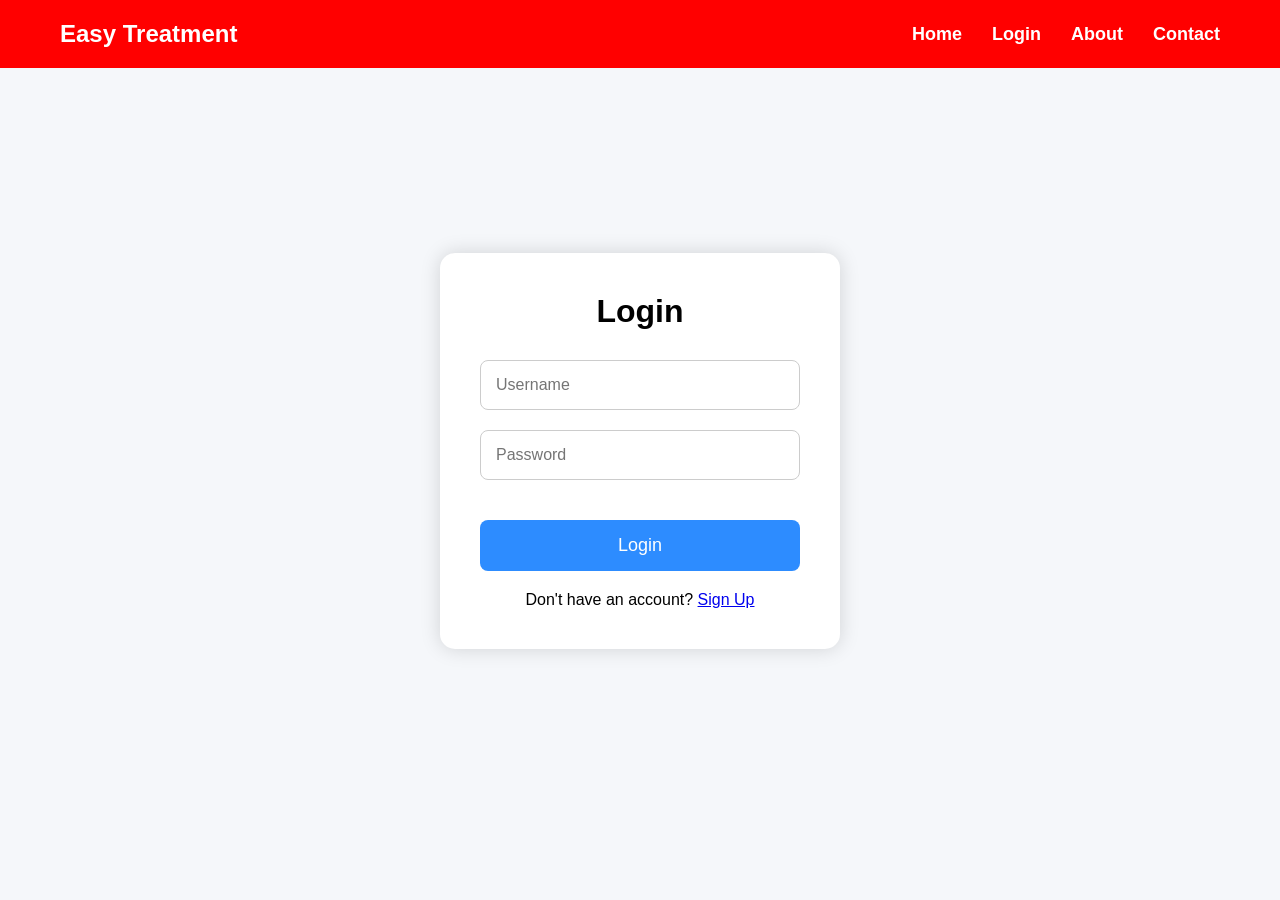
<file: login.html>
<!DOCTYPE html>
<html lang="en">

<head>

    <meta charset="UTF-8">

    <meta name="viewport" content="width=device-width, initial-scale=1.0">

    <title>Login</title>

    <link rel="stylesheet" href="style.css">

</head>

<body>

<nav>

    <h2 class="logo">Easy Treatment</h2>

    <div class="menu">

        <a href="index.html">Home</a>
        <a href="login.html">Login</a>
        <a href="#">About</a>
        <a href="#">Contact</a>

    </div>

</nav>

<div class="login-container">

    <div class="login-box">

        <h1>Login</h1>

        <input type="text" placeholder="Username">

        <div class="password-box">

    <input type="password" id="password" placeholder="Password">

    <span id="togglePassword"></span>

</div>

        <button>Login</button>

        <p>
            Don't have an account?
            <a href="signup.html">Sign Up</a>
        </p>

    </div>

</div>

</body>

</html>
</file>
<file: style.css>
*{
    margin:0;
    padding:0;
    box-sizing:border-box;
}

body{
    font-family:Arial, sans-serif;
    background:#f5f7fa;
}

/* ================= NAVBAR ================= */

nav{
    display:flex;
    justify-content:space-between;
    align-items:center;
    padding:20px 60px;
    background:red;
    position:sticky;
    top:0;
    z-index:100;
}

.logo{
    color:white;
}

.menu{
    display:flex;
    gap:30px;
}

.menu a{
    color:white;
    text-decoration:none;
    font-size:18px;
    font-weight:bold;
    transition:0.3s;
}

.menu a:hover{
    color:yellow;
}

/* ================= HERO ================= */

.hero{
    display:flex;
    justify-content:space-between;
    align-items:center;
    padding:70px 80px;
}

.hero-text{
    width:50%;
}

.hero-text h1{
    font-size:55px;
    color:#1F2937;
    margin-bottom:20px;
}

.hero-text p{
    font-size:20px;
    color:#666;
    line-height:30px;
    margin-bottom:35px;
}

.buttons{
    display:flex;
    gap:20px;
}

.book-btn{
    background:#2D8CFF;
    color:white;
    padding:15px 30px;
    border:none;
    border-radius:10px;
    font-size:17px;
    cursor:pointer;
}

.book-btn:hover{
    background:#1565C0;
}

.learn-btn{
    background:white;
    color:#2D8CFF;
    border:2px solid #2D8CFF;
    padding:15px 30px;
    border-radius:10px;
    font-size:17px;
    cursor:pointer;
}

.learn-btn:hover{
    background:#2D8CFF;
    color:white;
}

.hero-image{
    width:50%;
    text-align:center;
}

.hero-image img{
    width:400px;
}

/* ================= LOGIN PAGE ================= */

.login-container{
    display:flex;
    justify-content:center;
    align-items:center;
    height:85vh;
}

.login-box{
    width:400px;
    background:white;
    padding:40px;
    border-radius:15px;
    box-shadow:0 0 20px rgba(0,0,0,.15);
}

.login-box h1{
    text-align:center;
    margin-bottom:30px;
}

.login-box input{
    width:100%;
    padding:15px;
    margin-bottom:20px;
    border:1px solid #ccc;
    border-radius:8px;
    font-size:16px;
}

.login-box button{
    width:100%;
    padding:15px;
    background:#2D8CFF;
    color:white;
    border:none;
    border-radius:8px;
    font-size:18px;
    cursor:pointer;
}

.login-box button:hover{
    background:#1565C0;
}

.login-box p{
    text-align:center;
    margin-top:20px;
}
/* ================= ABOUT SECTION ================= */

.about{

    display:flex;

    justify-content:space-between;

    align-items:center;

    padding:80px;

    background:#f8f9fc;

}

.about-image{

    width:45%;

    text-align:center;

}

.about-image img{

    width:380px;

    border-radius:20px;

}

.about-text{

    width:50%;

}

.about-text h2{

    font-size:40px;

    margin-bottom:20px;

    color:#1F2937;

}

.about-text p{

    font-size:18px;

    line-height:30px;

    color:#555;

    margin-bottom:30px;

}

.about-features{

    display:grid;

    grid-template-columns:repeat(2,1fr);

    gap:20px;

}

.feature{

    background:white;

    padding:20px;

    border-radius:12px;

    box-shadow:0 5px 15px rgba(0,0,0,.1);

    transition:0.3s;

}

.feature:hover{

    transform:translateY(-5px);

}
/* ================= DOCTOR SECTION ================= */

.doctor-section{

    padding:80px;

    background:#ffffff;

    text-align:center;

}

.doctor-section h2{

    font-size:40px;

    margin-bottom:50px;

}

.doctor-container{

    display:flex;

    justify-content:center;

    gap:40px;

    flex-wrap:wrap;

}

.doctor-card{

    width:300px;

    background:white;

    border-radius:15px;

    padding:20px;

    box-shadow:0 10px 20px rgba(0,0,0,.1);

    transition:.3s;

}

.doctor-card:hover{

    transform:translateY(-10px);

}

.doctor-card img{

    width:100%;

    height:250px;

    object-fit:cover;

    border-radius:15px;

}

.doctor-card h3{

    margin-top:15px;

    margin-bottom:10px;

}

.doctor-card p{

    margin:8px 0;

    color:#555;

}

.doctor-card button{

    margin-top:15px;

    width:100%;

    padding:12px;

    border:none;

    background:#2D8CFF;

    color:white;

    border-radius:8px;

    cursor:pointer;

    font-size:16px;

}

.doctor-card button:hover{

    background:#1565C0;

}
/* ================= APPOINTMENT ================= */

.appointment{

    padding:80px;

    background:#f4f8ff;

}

.appointment h2{

    text-align:center;

    font-size:40px;

    margin-bottom:40px;

}

.appointment-form{

    width:700px;

    margin:auto;

    display:flex;

    flex-direction:column;

    gap:20px;

}

.appointment-form input,
.appointment-form select,
.appointment-form textarea{

    padding:15px;

    font-size:16px;

    border:1px solid #ccc;

    border-radius:10px;

}

.appointment-form textarea{

    height:120px;

    resize:none;

}

.appointment-form button{

    background:#2D8CFF;

    color:white;

    border:none;

    padding:15px;

    border-radius:10px;

    font-size:18px;

    cursor:pointer;

}

.appointment-form button:hover{

    background:#1565C0;

}
/* ================= PASSWORD BOX ================= */

.password-box{

    position:relative;

    width:100%;

    margin-bottom:20px;

}

.password-box input{

    width:100%;

    padding:15px;

    padding-right:50px;

    border:1px solid #ccc;

    border-radius:8px;

    font-size:16px;

}

.password-box span{

    position:absolute;

    right:15px;

    top:50%;

    transform:translateY(-50%);

    cursor:pointer;

    font-size:22px;

    user-select:none;

}
/*================ SERVICES ================*/

.services{

    padding:80px;

    background:#ffffff;

    text-align:center;

}

.services h2{

    font-size:40px;

    margin-bottom:15px;

    color:#1F2937;

}

.service-title{

    color:#666;

    margin-bottom:50px;

    font-size:18px;

}

.service-container{

    display:grid;

    grid-template-columns:repeat(3,1fr);

    gap:30px;

}

.service-card{

    background:#f8f9fc;

    padding:30px;

    border-radius:15px;

    box-shadow:0 5px 15px rgba(0,0,0,.1);

    transition:.3s;

}

.service-card:hover{

    transform:translateY(-10px);

    background:#2D8CFF;

    color:white;

}

.service-card h3{

    margin-bottom:20px;

    font-size:24px;

}

.service-card p{

    line-height:28px;

}
/*================ TESTIMONIAL ================*/

.testimonial{

    padding:80px;

    background:#f4f8ff;

    text-align:center;

}

.testimonial h2{

    font-size:40px;

    margin-bottom:50px;

}

.testimonial-container{

    display:flex;

    justify-content:center;

    gap:30px;

    flex-wrap:wrap;

}

.testimonial-card{

    width:320px;

    background:white;

    padding:30px;

    border-radius:15px;

    box-shadow:0 5px 15px rgba(0,0,0,.1);

    transition:.3s;

}

.testimonial-card:hover{

    transform:translateY(-10px);

}

.testimonial-card img{

    width:100px;

    height:100px;

    border-radius:50%;

    object-fit:cover;

    margin-bottom:20px;

}

.testimonial-card h3{

    margin-bottom:10px;

}

.testimonial-card p{

    color:#555;

    line-height:26px;

}
.search-box{

    text-align:center;

    margin-bottom:40px;

}

.search-box input{

    width:350px;

    padding:15px;

    border-radius:10px;

    border:1px solid #ccc;

    font-size:18px;

}
/*================ ABOUT ================*/

.about{

    display:flex;

    justify-content:space-between;

    align-items:center;

    padding:80px;

    gap:50px;

    background:#f8f9fc;

}

.about-image{

    width:50%;

}

.about-image img{

    width:50%;

    border-radius:20px;

}

.about-text{

    width:50%;

}

.about-text h2{

    font-size:40px;

    margin-bottom:20px;

}

.about-text p{

    font-size:18px;

    line-height:30px;

    color:#555;

    margin-bottom:20px;

}

.about-text button{

    padding:15px 30px;

    border:none;

    background:#2D8CFF;

    color:white;

    border-radius:8px;

    cursor:pointer;

}

.about-text button:hover{

    background:#1565C0;

}
/*================ CONTACT ================*/

.contact{

    padding:20px 80px;

    background:#f5f9ff;

}

.contact h2{

    text-align:center;

    font-size:45px;

    margin-bottom:60px;

    color:#2D8CFF;

}

.contact-container{

    display:flex;

    justify-content:space-between;

    align-items:center;

    gap:80px;

}

.contact-info{

    width:40%;

}

.contact-logo{

    width:120px;

    margin-bottom:20px;

}

.contact-info h3{

    font-size:32px;

    margin-bottom:20px;

}

.contact-info p{

    font-size:20px;

    margin:20px 0;

}

.contact-form{

    width:60%;

    display:flex;

    flex-direction:column;

    gap:20px;

}

.contact-form input,
.contact-form textarea{

    width:100%;

    padding:18px;

    font-size:18px;

    border:1px solid #ccc;

    border-radius:10px;

}

.contact-form textarea{

    height:180px;

    resize:none;

}

.contact-form button{

    width:220px;

    padding:18px;

    font-size:18px;

    border:none;

    border-radius:10px;

    background:#2D8CFF;

    color:white;

    cursor:pointer;

}

.contact-form button:hover{

    background:#1565C0;

}
</file>
